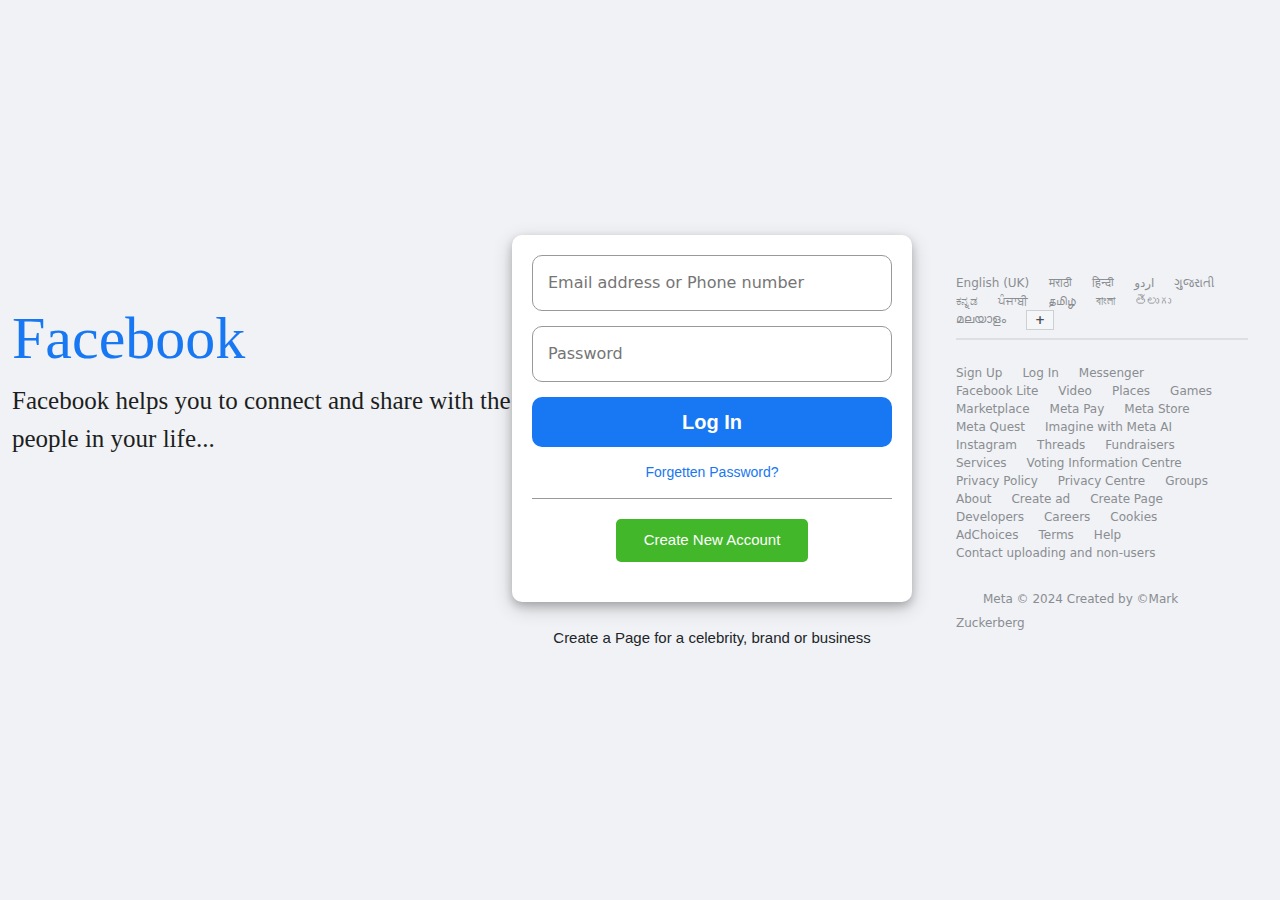
<file: index.html>
<!DOCTYPE html>
<html lang="en">
<head>
    <meta charset="UTF-8">
    <meta name="viewport" content="width=device-width, initial-scale=1.0">
    <title>Facebook</title>
    <link href="https://cdn.jsdelivr.net/npm/bootstrap@5.3.3/dist/css/bootstrap.min.css" rel="stylesheet" integrity="sha384-QWTKZyjpPEjISv5WaRU9OFeRpok6YctnYmDr5pNlyT2bRjXh0JMhjY6hW+ALEwIH" crossorigin="anonymous"> 
    <link rel="icon" href="https://upload.wikimedia.org/wikipedia/commons/b/b9/2023_Facebook_icon.svg">
    <link rel="stylesheet" href="fb.css">
</head>
<body>
    <div class="container-fluid">        
        <div class="left">
            <h1>Facebook</h1>
            <p>Facebook helps you to connect and share with the people in your life...</p>
        </div>
        <div class="right">
            <form>
                <input type="text" placeholder="Email address or Phone number">
                <input type="password" placeholder="Password">
                <a href="#" class="loginbutton">Log In</a>
                <a href="#" class="forget">Forgetten Password?</a>
                <div class="signup">
                    <a href="#" class="signupbutton">Create New Account</a>
                </div>
            </form>
            <p>Create a Page for a celebrity, brand or business</p>
        </div>
    </div>
    <footer>
    <div class="container">
    <div class="footer-langs">
        <ol>
            <li>English (UK)</li>
            <li><a href="#">मराठी</a></li>
            <li><a href="#">हिन्दी</a></li>
            <li><a href="#">اردو</a></li>
            <li><a href="#">ગુજરાતી</a></li>
            <li><a href="#">ಕನ್ನಡ</a></li>
            <li><a href="#">ਪੰਜਾਬੀ</a></li>
            <li><a href="#">தமிழ்</a></li>
            <li><a href="#">বাংলা</a></li>
            <li><a href="#">తెలుగు</a></li>
            <li><a href="#">മലയാളം</a></li>
            <li><button>+</button></li>
        </ol>
        <ol>
            <li><a href="#">Sign Up</a></li>
            <li><a href="#">Log In </a></li>
            <li><a href="#">Messenger</a></li>
            <li><a href="#">Facebook Lite</a></li>
            <li><a href="#">Video</a></li>
            <li><a href="#">Places</a></li>
            <li><a href="#">Games</a></li>
            <li><a href="#">Marketplace</a></li>
            <li><a href="#">Meta Pay</a></li>
            <li><a href="#">Meta Store</a></li>
            <li><a href="#">Meta Quest</a></li>
            <li><a href="#">Imagine with Meta AI</a></li>
            <li><a href="#">Instagram</a></li>
            <li><a href="#">Threads</a></li>
            <li><a href="#">Fundraisers</a></li>
            <li><a href="#">Services</a></li>
            <li><a href="#">Voting Information Centre</a></li>
            <li><a href="#">Privacy Policy</a></li>
            <li><a href="#">Privacy Centre</a></li>
            <li><a href="#">Groups</a></li>
            <li><a href="#">About</a></li>
            <li><a href="#">Create ad</a></li>
            <li><a href="#">Create Page</a></li>
            <li><a href="#">Developers</a></li>
            <li><a href="#">Careers</a></li>
            <li><a href="#">Cookies</a></li>
            <li><a href="#">AdChoices</a></li>
            <li><a href="#">Terms</a></li>
            <li><a href="#">Help</a></li>
            <li><a href="#">Contact uploading and non-users</a></li>
        </ol>
        <small>Meta © 2024 Created by &copy;Mark Zuckerberg</small>
        
    </div>
</footer>
</div>
</body>
</html>
</file>
<file: fb.css>
*{
    margin: 0;
    padding: 0;
    box-sizing: border-box;
}
body{
    display: flex;
    justify-content: center;
    align-items: center;
    width: 100%;
    height: 100vh;
    background-color: #f0f2f5;
}
.container-fluid{
    width: 100%;
    height: 100%;
    display: flex;
    justify-content: space-around;
    align-items: center;
}
.left, right, form{
    display: flex;
    flex-direction: column;
    align-content: center;
    align-items: center;
    justify-content: center;
}
.left{
    width: 500px;
    align-items: flex-start;
}
.left h1{
    font-family: "facebook letter faces";
    font-size: 60px;
    color: #1877f2;
}
.left p{
    font-size: 25px;
    color: #1c1e21;
    height: 200px;
    font-family: Cambria, Cochin, Georgia, Times, 'Times New Roman', serif;
}
.right{
    width: 400px;
}

form{
    background-color: white;
    border-radius: 10px;
    width: 400px;
    display: flex;
    padding: 20px;
    margin-bottom: 25px;
    box-shadow:0 4px 8px 0 rgba(0,0,0,0.2), 0 6px 20px 0 rgba(0,0,0,0.19);
}
form input{
    width: 100%;
    padding: 15px;
    margin-bottom: 15px;
    border-radius: 10px;
    border: 1px solid #999;
    font: 16px;
}
.loginbutton{
    background-color: #1877f2;
    color: white;
    padding: 10px;
    text-align: center;
    text-decoration: none;
    border-radius: 10px;
    width: 100%;
    font-family: Arial, Helvetica, sans-serif;
    font-weight: 700;
    font-size: 20px;
    transition:0.3s;
}
.loginbutton:hover{
    background-color: #4257b2;
}
.forget{
    margin: 15px;
    text-decoration: none;
    color: #1877f2;
    font-family: Arial, Helvetica, sans-serif;
    font-size: 14px;
}
.signup{
    padding: 20px;
    border-top: 1px solid #999;
    width:100% ;
    display: flex;
    justify-content: center;
    align-items: center;

}
.signupbutton{
     background-color:#42b72a;
    padding: 10px;
    text-decoration: none;
    border-radius: 5px;
    color: white;
    width: 60%;
    text-align: center;
    font-size: 15px;
    font-family: Arial, Helvetica, sans-serif;
    font-weight: 300;
    transition: 0.3s;
}
.signupbutton:hover{
    background-color: green;
}
.right p{
    font-family: Arial, Helvetica, sans-serif;
    font-size: 15px;
    display: flex;
    justify-content: center;
    align-items: center;
}
@media(max-width:450px){
    .container{
        flex-direction: column;
    }
    .left{
        width: 400px;
        align-items: center;
        align-content: center;
    }
    .left p{
        height: 75px;
    }
}
.footer-langs {
    max-width:100%;
    margin: 0 ;
    padding: 20px;
    display:block ;
    justify-content: space-between;
    align-items: center;
}

footer ol {
    display: flex;
    flex-wrap: wrap ;
    list-style-type: none;
    padding: 8px 0;
    
}

footer ol:first-child {
    border-bottom: 2px solid #dddfe2;
}

footer ol:first-child li:last-child button {
    background-color: #f5f6f7;
    border: 1px solid #ccd0d5;
    outline: none;
    color: #4b4f56;
    padding: 0 8px;
    font-weight: 700;
    font-size: 12px;
}

footer ol li {
    padding-right: 20px;
    font-size: 12px;
    color: #8a8d91;
}

footer ol li a {
    text-decoration: none;
    color: #8a8d91;
}

footer ol li a:hover {
    text-decoration: underline;
}

footer small {
    font-size: 12px;
    color: #8a8d91;
    margin-left: 3vh;
}
</file>
